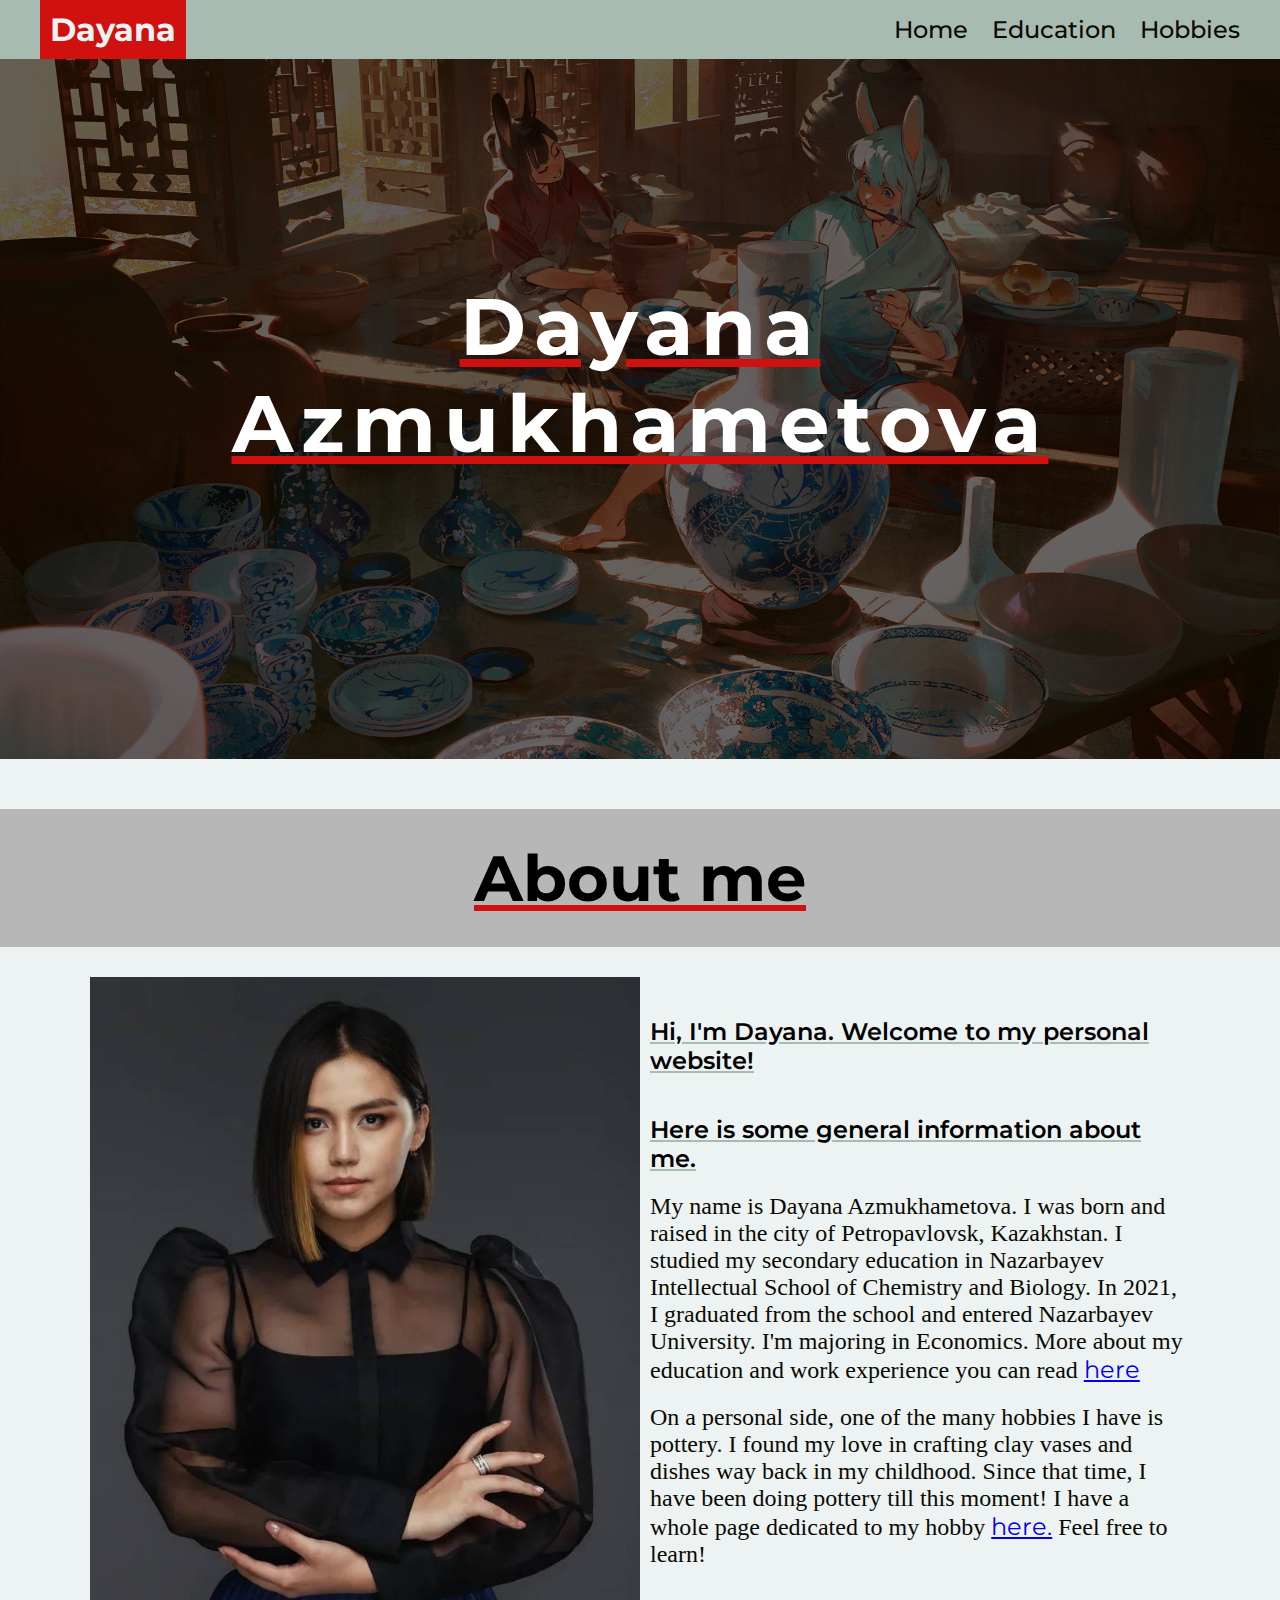
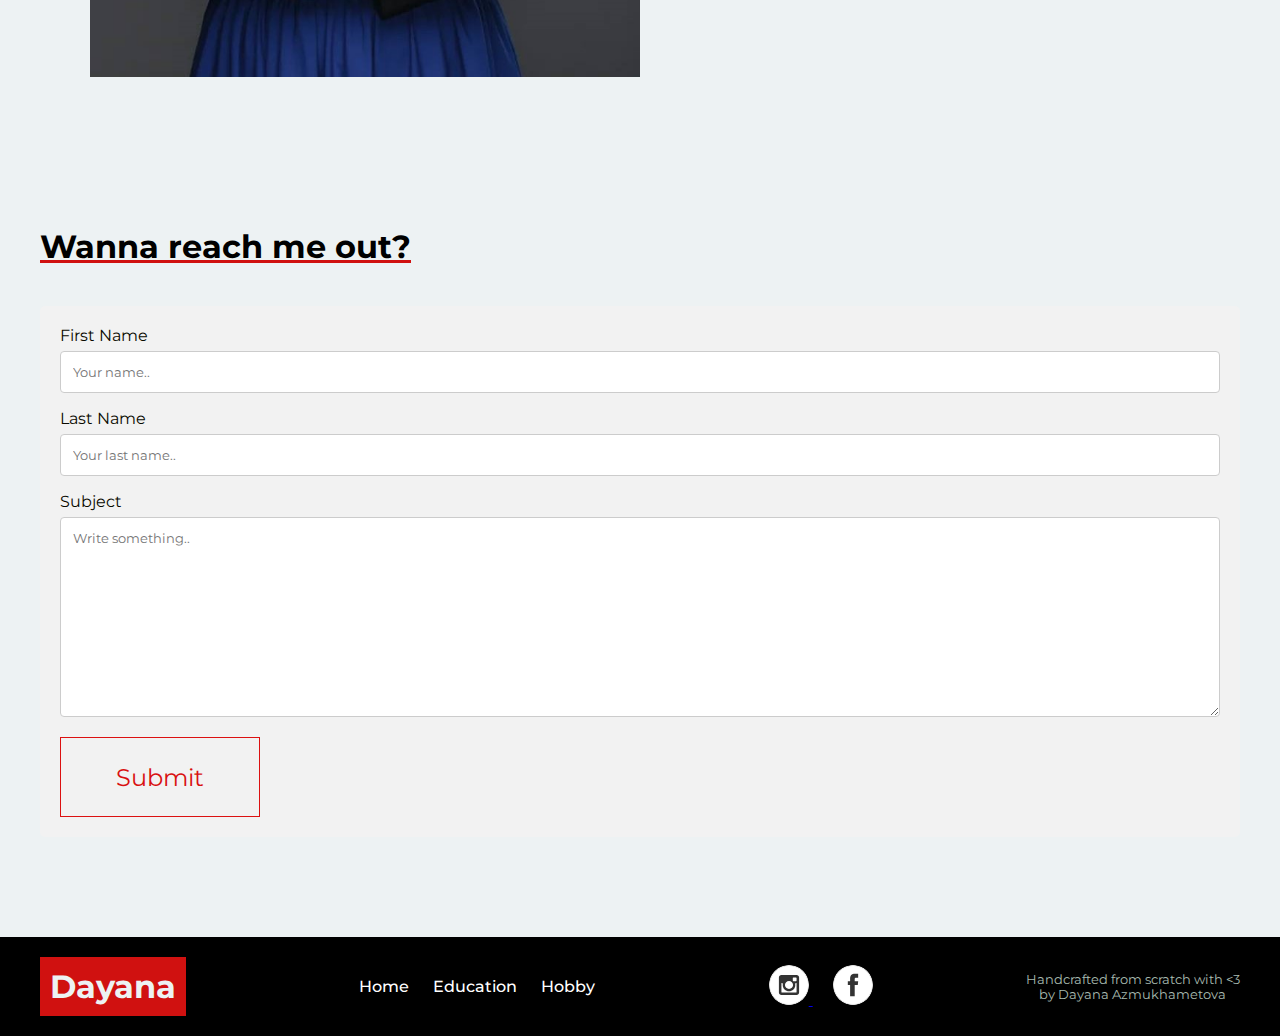
<file: index.html>
<!DOCTYPE html>
<html lang="en">

<head>
    <meta charset="UTF-8">
    <meta http-equiv="X-UA-Compatible" content="IE=edge">
    <meta name="viewport" content="width=\, initial-scale=1.0">
    <link rel="stylesheet" href="./styles.css">
    <link rel="stylesheet" href="./pages/index.css">
    <link rel="preconnect" href="https://fonts.googleapis.com">
    <link rel="preconnect" href="https://fonts.gstatic.com" crossorigin>
    <link rel="stylesheet" href="https://cdnjs.cloudflare.com/ajax/libs/font-awesome/6.2.0/css/all.css">
    </link>
    <link href="https://fonts.googleapis.com/css2?family=Abel&family=Oswald:wght@200;300;400;500&display=swap" rel="stylesheet">
    <title>My Portfolio</title>
    <link rel="preconnect" href="https://fonts.googleapis.com">
    <link rel="preconnect" href="https://fonts.gstatic.com" crossorigin>
    <link
        href="https://fonts.googleapis.com/css2?family=Montserrat:ital,wght@0,100;0,200;0,300;0,400;0,500;0,600;0,700;0,800;0,900;1,100;1,300;1,400;1,500;1,600;1,700;1,800;1,900&display=swap"
        rel="stylesheet">

</head>

<body>
    <header>
        <div class="container">
            <a href="./index.html" class="logo">
                Dayana
            </a>
            <nav>
                <a href="#">Home</a>
                <a href="./pages/education.html">Education</a>
                <a href="./pages/hobbies.html">Hobbies</a>
            </nav>
        </div>

    </header>
    <main>
        <div class="hero">
            <img src="./images/hero.jpg" alt="">
            <h1>Dayana <br> Azmukhametova</h1>
        </div>
        <div class="wrapper">
            <h1>About me</h1>
            <div class="about">
                <div class="container">
                    <div class="left">

                    </div>
                    <div class="right">
                        <h2>Hi, I'm Dayana. Welcome to my personal website!</h2>

                        <h2>Here is some general information about me.</h2>

                        <p>My name is Dayana Azmukhametova. I was born and raised in the city of Petropavlovsk, Kazakhstan. I studied my secondary education in
                            Nazarbayev Intellectual School of Chemistry and Biology. In 2021, I
                            graduated from the school and entered Nazarbayev University. I'm majoring in Economics. More about my education and work experience
                            you
                            can
                            read <a href="./pages/education.html">here</a></p>
                        <p>On a personal side, one of the many hobbies I have is pottery. I found my love in crafting clay vases and dishes way back in my
                            childhood. Since that time, I have been doing pottery till this moment! I have a whole page dedicated to my hobby <a
                                href="./pages/hobbies.html">here.</a> Feel free to learn!</p>
                    </div>
                </div>

            </div>
        </div>
        <div class="contact">
            <h2>Wanna reach me out?</h2>

            <div class="container">
                <form action="/action_page.php">
                    <label for="fname">First Name</label>
                    <input type="text" id="fname" name="firstname" placeholder="Your name..">

                    <label for="lname">Last Name</label>
                    <input type="text" id="lname" name="lastname" placeholder="Your last name..">



                    <label for="subject">Subject</label>
                    <textarea id="subject" name="subject" placeholder="Write something.." style="height:200px"></textarea>
                    <button type="submit">Submit</button>
                    <!-- <input type="submit" value="Submit"> -->
                </form>
            </div>
        </div>
    </main>
    <footer>
        <div class="container">
            <a href="./index.html" class="logo">
                Dayana
            </a>
            <nav>
                <a href="#">Home</a>
                <a href="#">Education</a>
                <a href="#">Hobby</a>
            </nav>
            <div class="links">
                <a href="https://www.instagram.com/dayanaazzz/">
                    <img src="./images/instagram.svg" alt="">
                </a>
                <a href="https://www.facebook.com/dayana.azmukhametova?mibextid=LQQJ4d">
                    <img src="./images/facebook.svg" alt="">
                </a>

            </div>
            <span> Handcrafted from scratch with
                <3 <br /> by Dayana Azmukhametova
            </span>
        </div>
    </footer>
    <script src="https://cdn.jsdelivr.net/npm/@splidejs/splide@4.1.4/dist/js/splide.min.js
"></script>
    <script src="./main.js"></script>
</body>

</html>
</file>
<file: styles.css>
* {
	margin: 0;
	padding: 0;
	box-sizing: border-box;
}

body {
	background-color: #edf2f3;
	color: #0a0a00;
	margin: 0;
}

header {
	font-family: "Montserrat", sans-serif;
	background-color: #a8bbb0;
}

header .container {
	max-width: 1200px;
	margin: 0 auto;
	display: flex;
	justify-content: space-between;
	align-items: center;
}
header nav a {
	transition: 0.5s;
	margin-left: 20px;
	text-decoration: none;
	color: #0a0a00;
	font-size: 1.5rem;
	font-weight: 500;
}
header nav a:hover {
	color: #d01110;
}
header .logo {
	text-decoration: none;
	display: inline-block;
	width: max-content;
	font-size: 2rem;
	font-weight: 700;
	padding: 10px;
	background-color: #d01110;
	color: #edf2f3;
}

footer {
	font-family: "Montserrat", sans-serif;
	background-color: black;
	color: white;
}

footer .container {
	padding: 20px 0;
	max-width: 1200px;
	margin: 0 auto;
	display: flex;
	justify-content: space-between;
	align-items: center;
}
footer nav a {
	transition: 0.5s;
	margin-left: 20px;
	text-decoration: none;
	color: white;
	font-size: 1rem;
	font-weight: 500;
}
footer nav a:hover {
	color: #d01110;
}
footer .logo {
	text-decoration: none;
	display: inline-block;
	width: max-content;
	font-size: 2rem;
	font-weight: 700;
	padding: 10px;
	background-color: #d01110;
	color: #edf2f3;
}
footer span {
	text-align: center;
	font-size: 0.8rem;
	color: #a8bbb0;
}
footer img {
	border-radius: 100%;
	width: 40px;
	height: auto;
	margin-left: 20px;
	transition: ease-in 0.3s;
}
footer img:hover {
	width: 50px;
}
@media (max-width: 768px) {
	header .logo {
		font-size: 1.2rem;
	}
	header nav a {
		font-size: 0.9rem;
	}
	footer .container {
		flex-direction: column;
		justify-content: center;
	}
	footer .logo {
		margin: 10px 0;
	}
	footer nav {
		margin: 15px 0;
	}
	span {
		margin: 15px 0;
	}
}
</file>
<file: pages/index.css>
main img {
	width: 100%;
	height: auto;
	max-height: 700px;
	object-fit: cover;
}

.hero {
	position: relative;
	width: 100%;
	height: auto;
	max-height: 700px;
}

.hero h1 {
	font-family: "Montserrat", sans-serif;
	position: absolute;
	text-align: center;
	width: 100%;
	transform: translate(0%, -250%);
	font-size: 5rem;
	font-weight: 700;
	color: white;
	letter-spacing: 0.5rem;
	text-decoration: underline;
	text-decoration-color: #d01110;
}

.hero img {
	filter: brightness(0.4);
}
@media (max-width: 1000px) {
	.hero h1 {
		letter-spacing: 0.4rem;
		font-size: 2.5rem;
		transform: translate(0%, -350%);
	}
}
@media (max-width: 768px) {
	.hero h1 {
		letter-spacing: 0.2rem;
		transform: translate(0%, -300%);
		font-size: 2.1rem;
	}
}
@media (max-width: 500px) {
	.hero h1 {
		letter-spacing: 0.2rem;
		transform: translate(0%, -200%);

		/* font-size: rem; */
	}
}
.wrapper {
	padding: 50px 0;
}
* {
	font-family: "Montserrat", sans-serif;
}
.about {
	max-width: 1100px;
	margin: 0 auto;
}
.wrapper h1 {
	text-align: center;
	font-size: 4rem;
	color: black;
	margin-bottom: 30px;
	padding: 30px 0;
	text-decoration: underline;
	text-decoration-color: #d01110;
	background-color: rgb(183, 183, 183);
}

.about .container {
	display: flex;
	width: 100%;
}
.about .left {
	flex: 1;
	padding-right: 10px;
	background: url(/images/photo-6.jpg);
	background-size: cover;
	background-position: center;

	background-repeat: no-repeat;
	transition: 0.5s;
	min-height: 700px;
}
@media (max-width: 768px) {
	.about .left {
		width: 80%;
		margin: 0 auto;
	}
}
@media (max-width: 640px) {
	.about .left {
		/* width: 100%; */
		min-height: 600px;
	}
}
@media (max-width: 480px) {
	.about .left {
		width: 100%;
		min-height: 550px;
	}
}
.about .right {
	flex: 1;
	padding-left: 10px;
}
.about .right h2 {
	font-size: 1.5rem;
	font-weight: 600;
	margin-bottom: 20px;
}
.about .right p {
	font-family: Cambria, Cochin, Georgia, Times, "Times New Roman", serif;
	font-size: 1.5rem;
	font-weight: 400;
	margin-bottom: 20px;
}

.about h2 {
	text-align: left;
	font-size: 2rem;
	color: black;
	margin: 40px 0;
	text-decoration: underline;
	text-decoration-color: #a8bbb0;
}
@media (max-width: 768px) {
	.wrapper h1 {
		font-size: 2rem;
	}
	.about .container .left {
		height: 500px;
	}
	.about .container p {
		font-size: 1.2rem;
	}
	.about .container {
		display: block;
	}
}
input[type="text"],
select,
textarea {
	width: 100%;
	padding: 12px;
	border: 1px solid #ccc;
	border-radius: 4px;
	box-sizing: border-box;
	margin-top: 6px;
	margin-bottom: 16px;
	resize: vertical;
}

form button {
	color: #d91111;
	padding: 12px 20px;
	width: 200px;
	height: 80px;
	font-size: 1.5rem;
	border: #dc1111 1px solid;
	background: transparent;
	cursor: pointer;
	transition: 0.5s;
}

form button:hover {
	color: #afbfb5;
	background-color: #d21111;
}
.contact {
	max-width: 1200px;
	margin: 0 auto;
	margin-top: 100px;
	margin-bottom: 100px;
}
.contact * {
	font-family: "Montserrat", sans-serif;
}
.contact .container {
	border-radius: 5px;
	background-color: #f2f2f2;
	padding: 20px;
}
.contact h2 {
	text-align: left;
	font-size: 2rem;
	color: black;
	margin: 40px 0;
	text-decoration: underline;
	text-decoration-color: #d01110;
}
</file>
